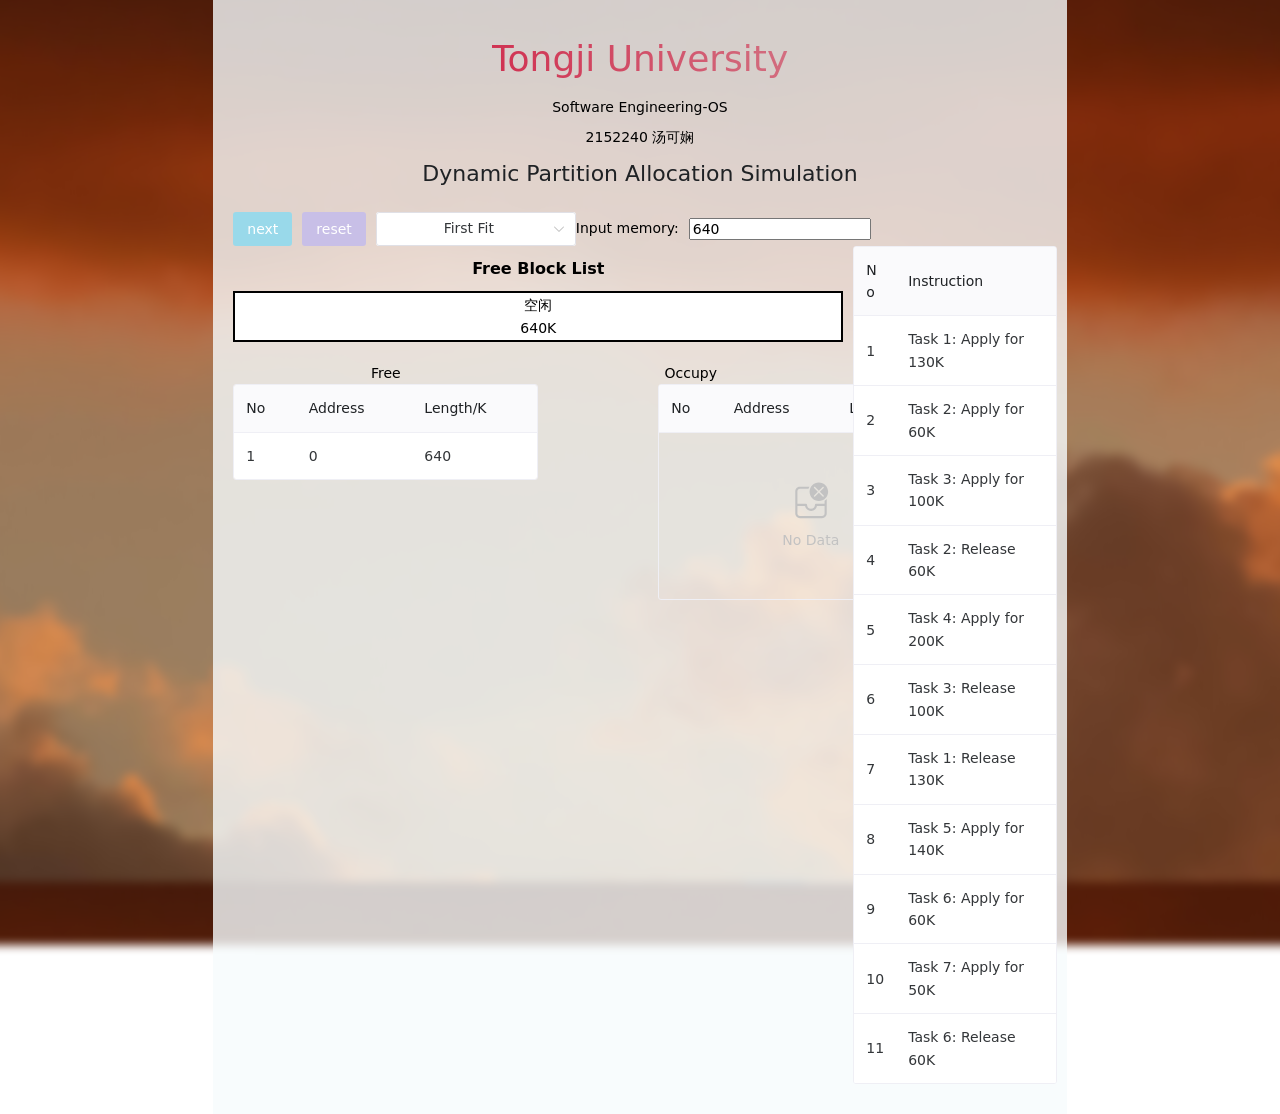
<file: index.html>
<!DOCTYPE html>
<html lang="zh">

<head>
  <meta charset="UTF-8">
  <link rel="icon" href="/favicon.ico">
  <meta name="viewport" content="width=device-width, initial-scale=1.0">
  <title>Vite App</title>
  <script type="module" crossorigin src="/assets/index-1a1f5f3f.js"></script>
  <link rel="stylesheet" href="/assets/index-4ffb65d6.css">
</head>

<style>
  #app {
    min-height: 100vh;
  }
  #app::before {
    content: "";
    background-image: url("/background.png");
    filter: blur(5px);
    position: fixed;
    top: -5%;
    left: -5%;
    width: 110%;
    height: 110%;
    z-index: -1;
  }
</style>

<body>
  <div id="app"></div>
  
</body>

</html>
</file>
<file: assets/index-4ffb65d6.css>
.content[data-v-d4f69a38]{min-height:100vh;background-color:#f7fcfdcc}.n-gradient-text[data-v-d4f69a38]{font-size:36px}.color-class-0[data-v-d4f69a38]{background-color:#fff}.color-class-1[data-v-d4f69a38]{background-color:#ff008437}.color-class-2[data-v-d4f69a38]{background-color:#00a6ff37}.color-class-3[data-v-d4f69a38]{background-color:#f2ff0070}.color-class-4[data-v-d4f69a38]{background-color:#ff800070}.color-class-5[data-v-d4f69a38]{background-color:#00ff7b70}.color-class-6[data-v-d4f69a38]{background-color:#ff003770}.color-class-7[data-v-d4f69a38]{background-color:#cc00ff70}.column-table[data-v-d4f69a38]{border:2px solid black;border-collapse:collapse;width:100%}.column-row[data-v-d4f69a38]{height:40px}.column-block[data-v-d4f69a38]{border:2px solid black;border-collapse:collapse}
</file>
